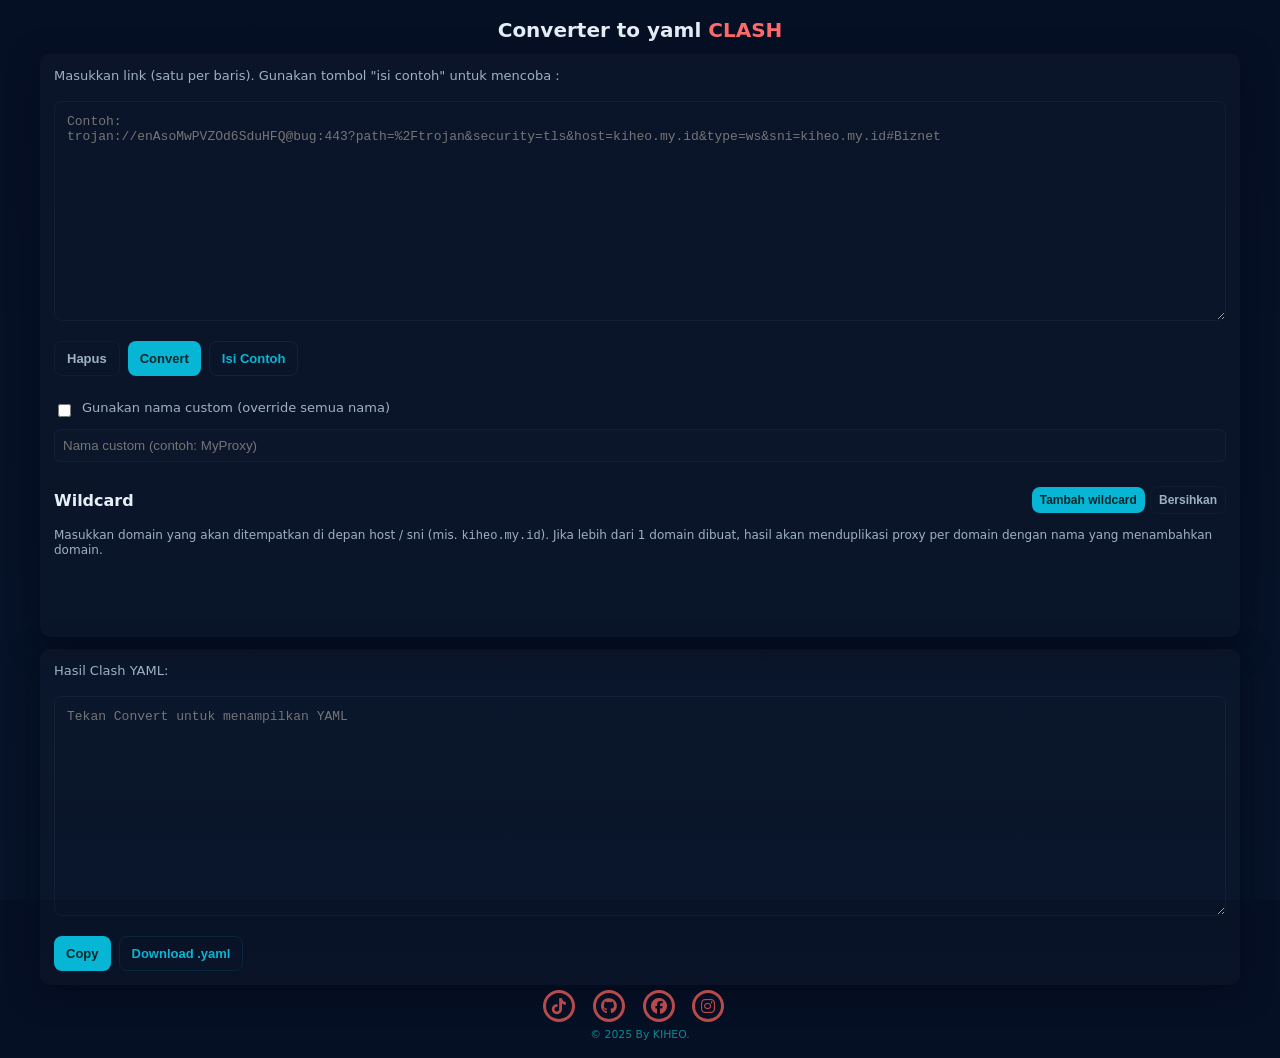
<file: convert/index.html>
<!doctype html>
<html lang="id">
<head>
  <meta charset="utf-8" />
  <meta name="viewport" content="width=device-width,initial-scale=1" />
  <link rel="stylesheet" href="https://cdnjs.cloudflare.com/ajax/libs/font-awesome/6.5.2/css/all.min.css">
  <title>Converter Trojan/VLESS/VMess → Clash YAML</title>
  <link rel="stylesheet" href="style.css" />
</head>
<body>
  <main>
    <header>
      <h1>Converter to yaml <span>CLASH</span></h1>
    
    </header>

    <section class="panel left">
      <label for="inputLinks">Masukkan link (satu per baris). Gunakan tombol "isi contoh" untuk mencoba :</label>
      <textarea id="inputLinks" placeholder="Contoh:
trojan://enAsoMwPVZOd6SduHFQ@bug:443?path=%2Ftrojan&security=tls&host=kiheo.my.id&type=ws&sni=kiheo.my.id#Biznet"></textarea>

      <div class="row controls">
        <button id="clearBtn" class="muted">Hapus</button>
        <button id="convertBtn" class="primary">Convert</button>
        <button id="fillExampleBtn" class="secondary">Isi Contoh</button>
      </div>

      <div class="options">
        <div class="option-row">
          <input type="checkbox" id="useCustomName" />
          <label for="useCustomName">Gunakan nama custom (override semua nama)</label>
        </div>
        <div class="option-row">
          <input type="text" id="customName" placeholder="Nama custom (contoh: MyProxy)" />
        </div>
      </div>

      <div class="domain-section">
        <div class="domain-header">
          <strong>Wildcard</strong>
          <div class="domain-actions">
            <button id="addDomainBtn" class="small">Tambah wildcard</button>
            <button id="clearDomainsBtn" class="small muted">Bersihkan</button>
          </div>
        </div>
        <div id="domainList" class="domain-list">
          <!-- domain rows injected here -->
        </div>
        <div class="domain-hint">Masukkan domain yang akan ditempatkan di depan host / sni (mis. <code>kiheo.my.id</code>). Jika lebih dari 1 domain dibuat, hasil akan menduplikasi proxy per domain dengan nama yang menambahkan domain.</div>
      </div>

      <div id="messages" class="messages" aria-live="polite"></div>
    </section>

    <section class="panel right">
      <label for="outputYaml">Hasil Clash YAML:</label>
      <textarea id="outputYaml" readonly placeholder="Tekan Convert untuk menampilkan YAML"></textarea>

      <div class="row controls">
        <button id="copyBtn" class="primary">Copy</button>
        <button id="downloadBtn" class="secondary">Download .yaml</button>
      </div>
    </section>

    <div class="social-icons">
      <a href="https://www.tiktok.com/@kiky_hendry"><i class="fa-brands fa-tiktok"></i></a>
      <a href="https://github.com/kiel-p"><i class="fa-brands fa-github"></i></a>
      <a href="https://www.facebook.com/share/1FR9mYBw4w/"><i class="fa-brands fa-facebook"></i></a>
      <a href="http://instagram.com/kiky_hendry"><i class="fa-brands fa-instagram"></i></a>
      <footer class="ckk">
        <small> &copy; 2025 By KIHEO.</small>
      </footer>
    </div>
  </main>

  <script src="script.js"></script>
</body>
</html>
</file>
<file: convert/style.css>
:root{
  --bg:#071025;
  --card:#071428;
  --panel:#071a2a;
  --accent:#07b7d1;
  --primary:#06b6d4;
  --muted:#9fb0c6;
  --text:#e6eef7;
  --danger:#ff6b6b;
}
*{box-sizing:border-box}
html,body{
  height:100%;
  margin:0;
  font-family:Inter,ui-sans-serif,system-ui,-apple-system,"Segoe UI",Roboto,"Helvetica Neue",Arial;
  background:linear-gradient(180deg,#061025 0%, #061328 100%);
  color:var(--text);
}
main{
  min-height:100vh;
  display:flex;
  flex-direction:column;
  align-items:center;
  justify-content:flex-start;
  padding:18px;
  gap:12px;
}
header{width:100%; max-width:1200px}
h1{
  text-align: center;
  margin:0; font-size:20px}
.subtitle{margin:6px 0 0 0; color:var(--muted); font-size:13px}
span{color:var(--danger);
  
}

.panel{
  width:100%;
  max-width:1200px;
  background:linear-gradient(180deg, rgba(255,255,255,0.02), rgba(255,255,255,0.01));
  border-radius:10px;
  padding:14px;
  display:flex;
  gap:12px;
  box-shadow: 0 8px 30px rgba(2,6,23,0.6);
}
.panel.left{flex-direction:column; flex:1}
.panel.right{flex-direction:column; flex:1}

@media (min-width:960px){
  .panel{flex-direction:row}
  .panel.left{flex:1 1 50%}
  .panel.right{flex:1 1 50%}
}

label{font-size:13px;color:var(--muted); margin-bottom:6px}
textarea{
  width:100%;
  min-height:220px;
  resize:vertical;
  background:transparent;
  border:1px solid rgba(255,255,255,0.04);
  color:var(--text);
  padding:12px;
  border-radius:8px;
  font-family:ui-monospace, SFMono-Regular, Menlo, Monaco, "Roboto Mono", "Courier New", monospace;
  font-size:13px;
}

.row.controls{display:flex; gap:8px; margin-top:8px; flex-wrap:wrap}
button{
  border:0;
  background:var(--primary);
  color:#02282b;
  padding:9px 12px;
  border-radius:8px;
  cursor:pointer;
  font-weight:700;
  font-size:13px;
}
button.secondary{background:transparent; color:var(--primary); border:1px solid rgba(6,182,212,0.12)}
button.muted{background:transparent; color:var(--muted); border:1px solid rgba(255,255,255,0.03)}
button.small{padding:6px 8px; font-size:12px}
button.small.muted{background:transparent; color:var(--muted); border:1px solid rgba(255,255,255,0.03)}

.options{margin-top:12px; display:flex; flex-direction:column; gap:8px}
.option-row{display:flex; gap:8px; align-items:center}
.option-row input[type="text"]{flex:1; padding:8px; border-radius:6px; border:1px solid rgba(255,255,255,0.03); background:rgba(255,255,255,0.01); color:var(--text)}

.domain-section{margin-top:12px}
.domain-header{display:flex; justify-content:space-between; align-items:center}
.domain-list{margin-top:8px; display:flex; flex-direction:column; gap:8px}
.domain-row{display:flex; gap:8px; align-items:center}
.domain-row input[type="text"]{flex:1; padding:8px; border-radius:6px; border:1px solid rgba(255,255,255,0.03); background:rgba(255,255,255,0.01); color:var(--text)}
.domain-row button{padding:6px 8px}

.domain-hint{margin-top:6px; font-size:12px; color:var(--muted)}

.messages{min-height:44px; margin-top:10px; color:var(--muted); font-size:13px}

/* footer */
footer{
  text-align: center;
  width:100%; max-width:1200px; color: rgb(9, 138, 143); font-size:13px; margin-top:-9px}

/* mobile tweaks */
@media (max-width:600px){
  textarea{min-height:160px}
  .panel{padding:12px}
  h1{font-size:18px}
}

/* tambahan saya*/



.social-icons a{
    display: inline-flex;
    justify-content: center;
    align-items: center;
    text-decoration: none !important;
    width: 2rem;
    height: 2rem;
    background-color: transparent;
    border: 0.2rem solid #b74b4b;
    font-size: 1rem;
    border-radius: 50%;
   margin: 0.8rem 0.8rem 0.8rem 0;
   margin-top: -80px;
    transition: 0.3s ease;
    color: #b74b4b;
}

.social-icons a:hover{
    color: black;
    transform: scale(1.1) translateY(-5px);
    transition: all .66s ;
    background-color: #b74b4b;
    box-shadow:  0 0 10px #b74b4b;
}
.clash {
    color:var(--danger)
    
}
.clash:hover {
   color: aquamarine;
   transform: rotate(2deg);
   transition: all 0.66s ease;
   cursor: pointer;
}
</file>
